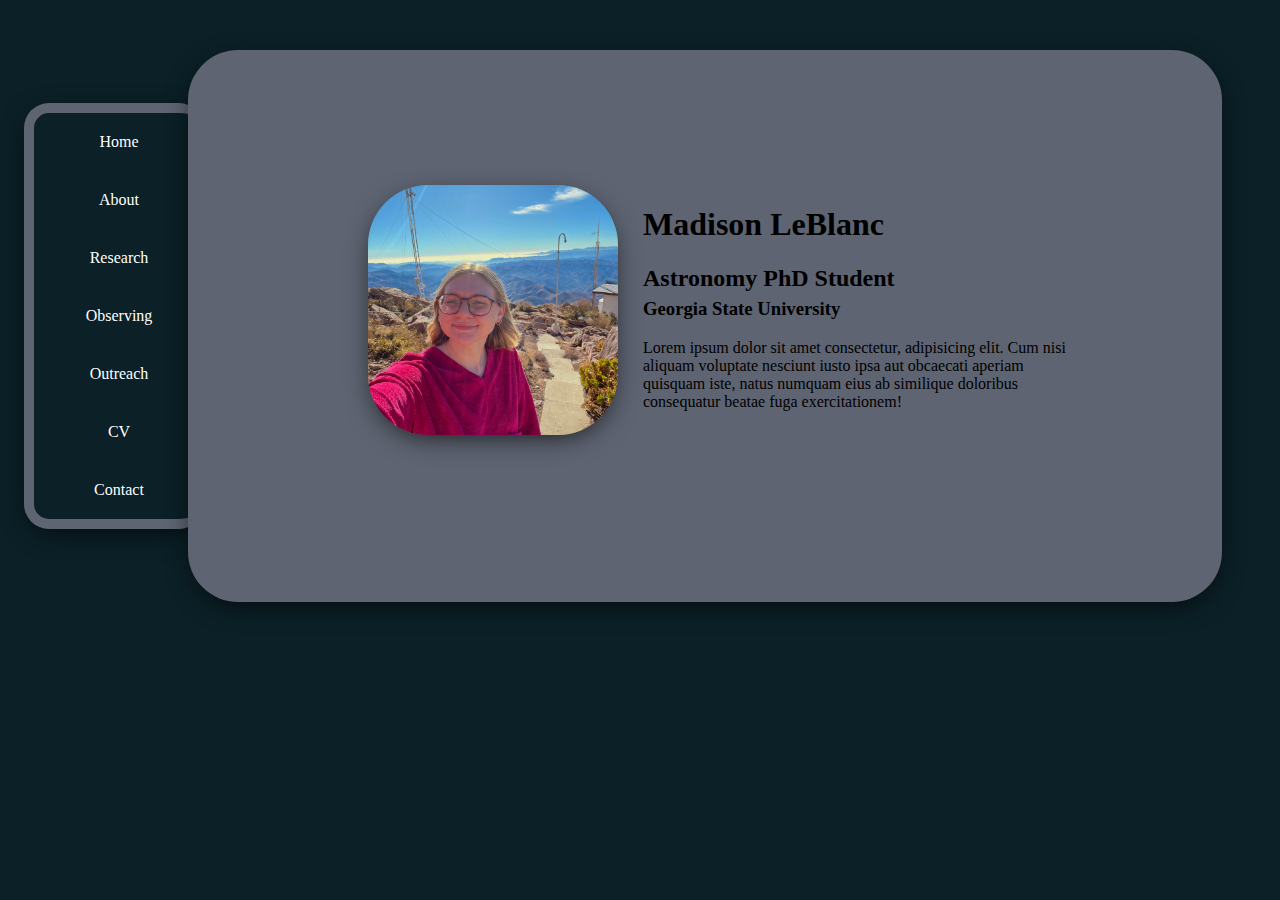
<file: index.html>
<!DOCTYPE html>

<!-- HEAD | DO NOT EDIT -->
<html lang="en">
  <head>
    <meta charset="UTF-8">
    <meta name="viewport" content="width=device-width, initial-scale=1.0">
    <title>Madison LeBlanc</title>
    <link rel="stylesheet" href="style.css">
  </head>

  <!-- START OF BODY -->
  <body>

    <!-- NAVBAR | DO NOT EDIT -->
    <nav>
        <li><a href="index.html">Home</a></li>
        <li><a href="about.html">About</a></li>
        <li><a href="research.html">Research</a></li>
        <li><a href="observing.html">Observing</a></li>
        <li><a href="outreach.html">Outreach</a></li>
        <li><a href="cv.html">CV</a></li>
        <li><a href="contact.html">Contact</a></li>
    </nav>

    <!-- HEADER | TITLE & SUBTITLE -->

    <div class="content">

            <!-- MAIN PHOTO -->
            <div id="selfie">
              <img src="images/selfie.jpeg" alt="Madison LeBlanc" width="250">
            </div>

      <div id="intro">
        <h1>Madison LeBlanc</h1>
        <ul>
          <li><h2>Astronomy PhD Student</h2></li>
          <li><h3>Georgia State University</h3></li>
      </ul>

        <p>
          Lorem ipsum dolor sit amet consectetur, adipisicing elit. Cum nisi aliquam voluptate nesciunt iusto ipsa aut obcaecati aperiam quisquam iste, natus numquam eius ab similique doloribus consequatur beatae fuga exercitationem!
        </p>
      </div>



    </div>

  </body>

</html>
</file>
<file: style.css>
body {
background-color: #0B2027;
background-attachment: fixed;
background-repeat: no-repeat;

}

/*----- NAV BAR -----*/
nav {
    list-style-type: none;
    margin-left: 16px;
    margin-top: 53px;
    margin-bottom: -15px;
    width: 170px;
    background: none;
    position: fixed;
    z-index: 1;
    position: absolute;

    border-color: #5E6472;
    border-style: solid;
    border-right-style: none;
    border-width: 10px;
    border-radius: 25px;
    box-shadow: 0 7px 30px -10px black;
}

nav li a {
    display: block;
    color: white;
    padding: 20px 5px;
    text-decoration: none;
    text-align: center;
    border-radius: 10px 0 0 10px;
}

nav li a:hover {
    background-color: #5E6472;
    color: white
}

nav li a:focus {
    background-color: #5E6472;
}

nav li a:active {
    display: block;
    background-color: #5E6472;
    padding: 20px 5px;
    border-radius: 10px 0 0 10px;
}

/*----- CONTENT BOX -----*/
.content {
    position: relative;
    z-index: 2;
    aspect-ratio: ;
    margin-left: 180px;
    margin-top: 50px;
    background-color: #5E6472;
    border-radius: 50px;
    margin-right: 50px;
    padding-bottom: 175px;
    vertical-align: middle;
    box-shadow: 0 7px 30px -10px black;
}

#selfie img {
    border-radius: 60px;
    float: left;
    margin-left: 180px;
    margin-right: 25px;
    margin-top: 135px;
    box-shadow: 0 7px 30px -10px black;
}

#intro h3 {
    margin-top: -14px;
}

#intro {
    padding-top: 135px;
    margin-right: 150px;
}

#intro ul {
    list-style: none;
}
</file>
